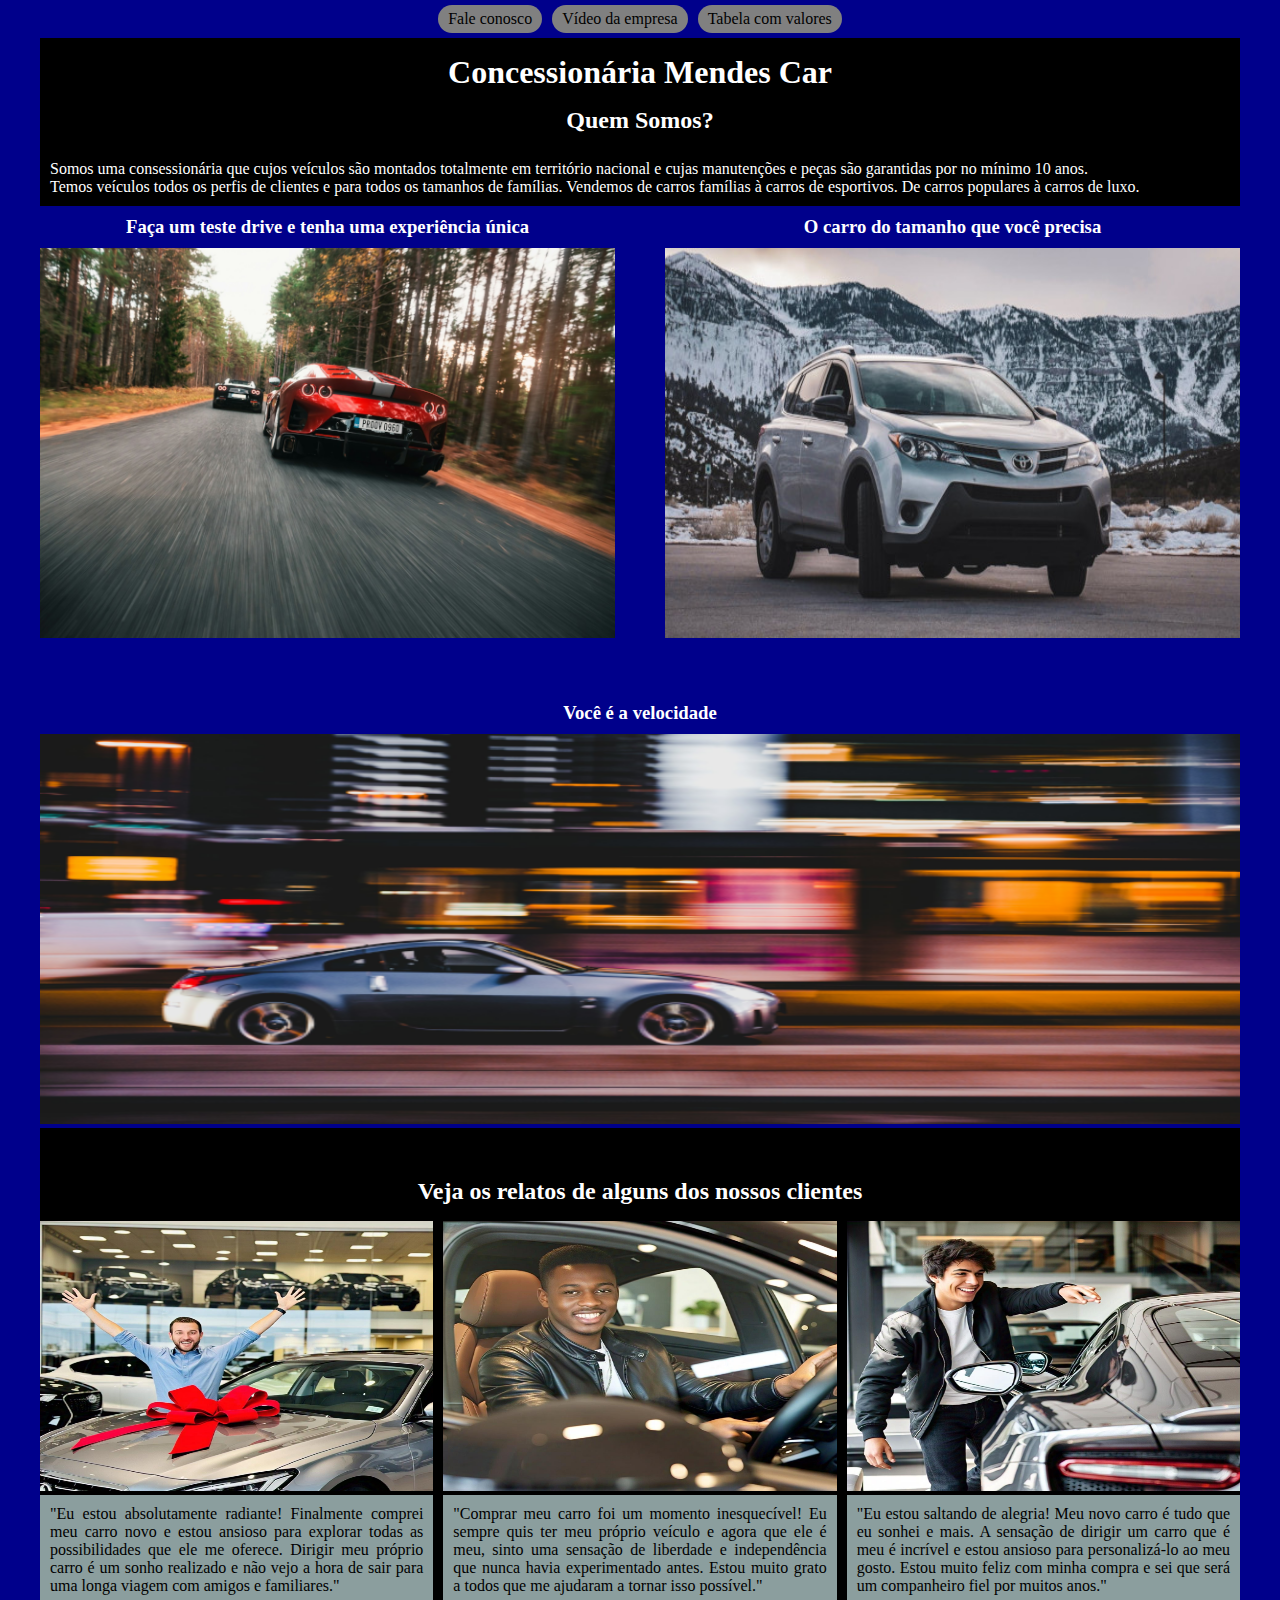
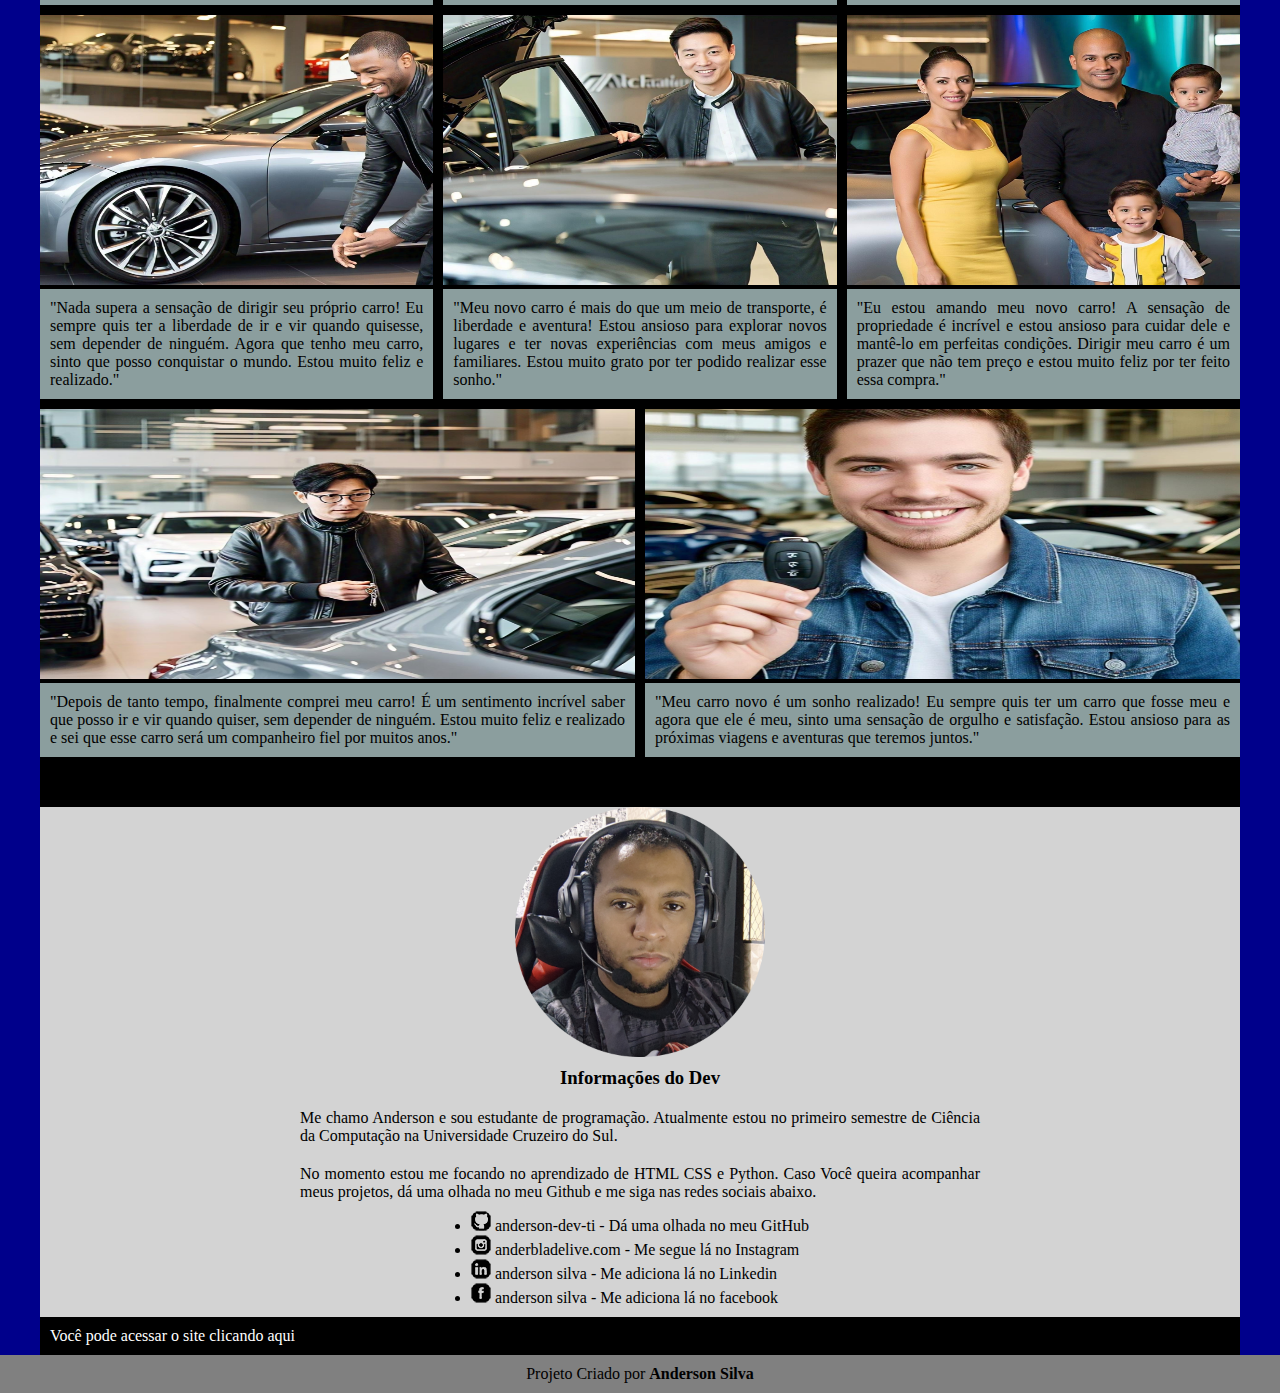
<file: index.html>
<!DOCTYPE html>
<html lang="pt-br">
<head>
    <meta charset="UTF-8">
    <meta name="viewport" content="width=device-width, initial-scale=1.0">
    <title>Concessionária manco</title>
    <link rel="stylesheet" href="style.css">
</head>
<!--ESSA PÁGINA CONTA COM CNN EXTERNO. OBSERVE A LINHA 5-->
<body>
    <header>
        <nav>
            <ul>
                <li><a href="fale_conosco.html" rel="next">Fale conosco</a></li>
                <li><a href="video.html">Vídeo da empresa</a></li>
                <li><a href="tabela.html">Tabela com valores</a></li>
            </ul>
        </nav>
    </header>
    <main>
        <h1>Concessionária Mendes Car</h1>
        <h2>Quem Somos?</h2>
        <p>Somos uma consessionária que cujos veículos são montados totalmente em território nacional e cujas manutenções e peças são garantidas por no mínimo 10 anos. <br> Temos veículos todos os perfis de clientes e para todos os tamanhos de famílias. Vendemos de carros famílias à carros de esportivos. De carros populares à carros de luxo.</p>
        
        <div class="container_de_imagens">
            <div class="card">
                <h3>Faça um teste drive e tenha uma experiência única</h3>
                <img src="imagens/sport_car_600px.png" alt="Carro esportivo">
            </div>
            <div class="card">
                <h3>O carro do tamanho que você precisa</h3>
                <img src="imagens/carro_de_familia_600px.jpg" alt="Carro esportivo">
            </div>
            <div class="card">
                <h3>Você é a velocidade</h3>
                <img src="imagens/velocidade_600px.png" alt="carro veloz">
            </div>
        </div>
        <h2>Veja os relatos de alguns dos nossos clientes</h2>
        <div class="container_clientes">
            <div class="card_cliente">
                <img src="imagens_clientes/13.jpg" alt="">
                <p>"Eu estou absolutamente radiante! Finalmente comprei meu carro novo e estou ansioso para explorar todas as possibilidades que ele me oferece. Dirigir meu próprio carro é um sonho realizado e não vejo a hora de sair para uma longa viagem com amigos e familiares."</p>
            </div>
            <div class="card_cliente">
                <img src="imagens_clientes/12.jpg" alt="">
                <p>"Comprar meu carro foi um momento inesquecível! Eu sempre quis ter meu próprio veículo e agora que ele é meu, sinto uma sensação de liberdade e independência que nunca havia experimentado antes. Estou muito grato a todos que me ajudaram a tornar isso possível."</p>
            </div>
            <div class="card_cliente">
                <img src="imagens_clientes/11.jpg" alt="">
                <p>"Eu estou saltando de alegria! Meu novo carro é tudo que eu sonhei e mais. A sensação de dirigir um carro que é meu é incrível e estou ansioso para personalizá-lo ao meu gosto. Estou muito feliz com minha compra e sei que será um companheiro fiel por muitos anos."</p>
            </div>
            <div class="card_cliente">
                <img src="imagens_clientes/10.jpg" alt="">
                <p>"Nada supera a sensação de dirigir seu próprio carro! Eu sempre quis ter a liberdade de ir e vir quando quisesse, sem depender de ninguém. Agora que tenho meu carro, sinto que posso conquistar o mundo. Estou muito feliz e realizado."</p>
            </div>
            <div class="card_cliente">
                <img src="imagens_clientes/09.jpg" alt="">
                <p>"Meu novo carro é mais do que um meio de transporte, é liberdade e aventura! Estou ansioso para explorar novos lugares e ter novas experiências com meus amigos e familiares. Estou muito grato por ter podido realizar esse sonho."</p>
            </div>
            <div class="card_cliente">
                <img src="imagens_clientes/15.jpg" alt="">
                <p>"Eu estou amando meu novo carro! A sensação de propriedade é incrível e estou ansioso para cuidar dele e mantê-lo em perfeitas condições. Dirigir meu carro é um prazer que não tem preço e estou muito feliz por ter feito essa compra."</p>
            </div>
            <div class="card_cliente">
                <img src="imagens_clientes/06.jpg" alt="">
                <p>"Depois de tanto tempo, finalmente comprei meu carro! É um sentimento incrível saber que posso ir e vir quando quiser, sem depender de ninguém. Estou muito feliz e realizado e sei que esse carro será um companheiro fiel por muitos anos."</p>
            </div>
            <div class="card_cliente">
                <img src="imagens_clientes/03.jpg" alt="">
                <p>"Meu carro novo é um sonho realizado! Eu sempre quis ter um carro que fosse meu e agora que ele é meu, sinto uma sensação de orgulho e satisfação. Estou ansioso para as próximas viagens e aventuras que teremos juntos."</p>
            </div>
        </div>
        <article>
            <div>
                <img src="imagens_dev_do_site/minha_imagem_750.png" alt="">
                <h3>Informações do Dev</h3>
                <p>Me chamo Anderson e sou estudante de programação. Atualmente estou no primeiro semestre de Ciência da Computação na Universidade Cruzeiro do Sul.</p>
                <p>No momento estou me focando no aprendizado de HTML CSS e Python. Caso Você queira acompanhar meus projetos, dá uma olhada no meu Github e me siga nas redes sociais abaixo.</p>
                <ul>
                    <li>
                        <img src="imagens_dev_do_site/icone-github.png" alt="Ícone Github"> <a href="https://github.com/Anderson-dev-ti" target="_blank" rel="external">anderson-dev-ti</a> - Dá uma olhada no meu GitHub
                    </li>
                    <li>
                        <img src="imagens_dev_do_site/icone-instagram.png" alt="logo instagram"> <a href="https://www.instagram.com/anderbladelivecom/" target="_blank" rel="external">anderbladelive.com</a> - Me segue lá no Instagram
                    </li>
                    <li>
                        <img src="imagens_dev_do_site/icone-linkedin.png" alt="logo linkedin"> <a href="https://www.linkedin.com/in/anderson-silva-souza-de-farias-14832b22b/" target="_blank" rel="external">anderson silva</a> -  Me adiciona lá no Linkedin
                    </li>
                    <li>
                        <img src="imagens_dev_do_site/icone-facebook.png" alt="logo facebook"> <a href="https://www.facebook.com/profile.php?id=100003086443917" target="_blank" rel="external">anderson silva</a> - Me adiciona lá no facebook
                    </li>
                </ul>
            </div>
        </article>
        <p class="link">Você pode acessar o site clicando <a href="https://anderson-dev-ti.github.io/Proieto-Concessionaria/" target="_blank" rel="external">aqui</a></p>
    </main>

    <footer>
        <p>Projeto Criado por <span><a href="https://github.com/Anderson-dev-ti" target="_blank" rel="external">Anderson Silva</a></span></p>
    </footer>

</body>
</html>
</file>
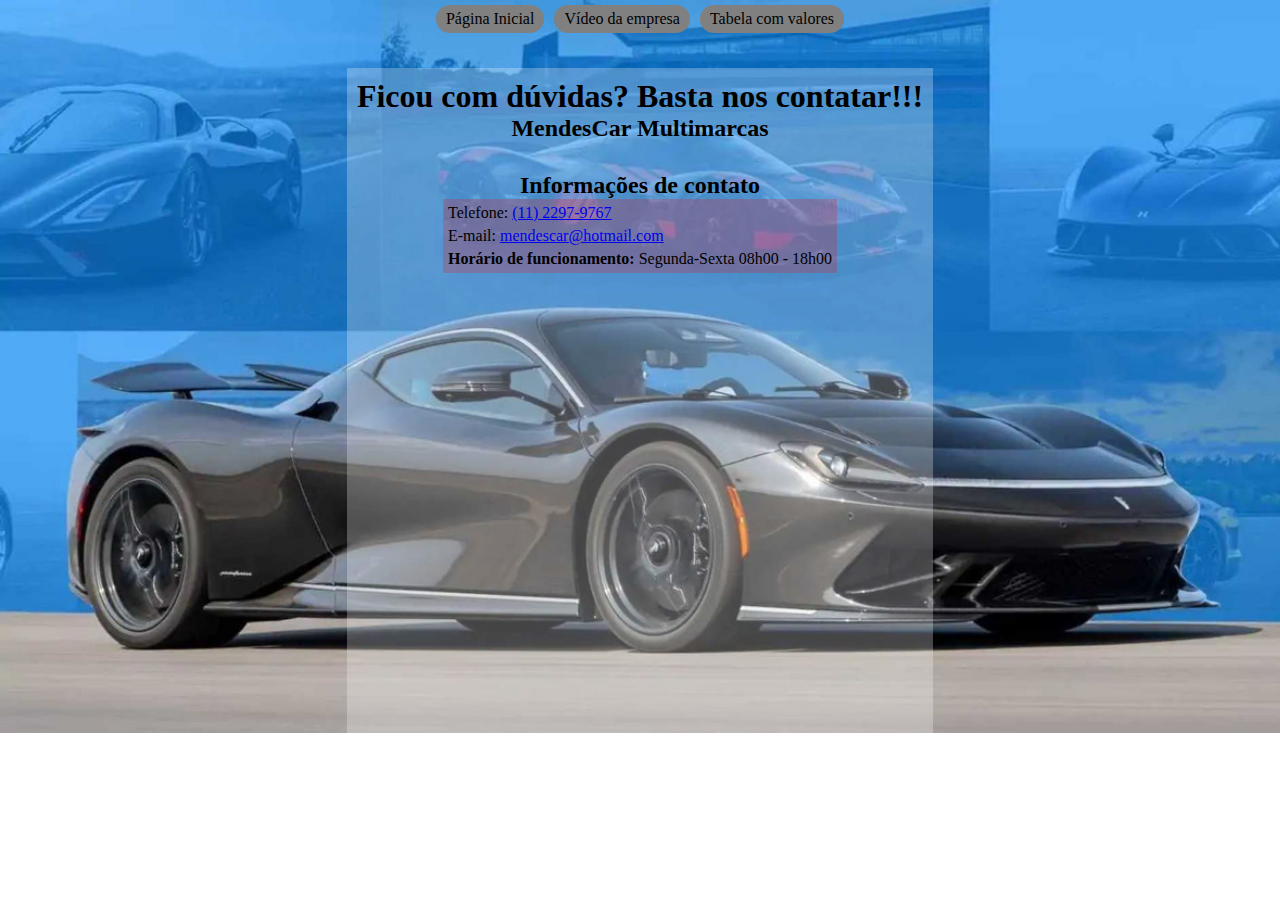
<file: fale_conosco.html>
<!DOCTYPE html>
<html lang="pt_br">
<head>
    <meta charset="UTF-8">
    <meta name="viewport" content="width=device-width, initial-scale=1.0">
    <title>Fale Conosco</title>

    <!--ESSA PÁGINA CONTA COM CNN INTERNO-->

    <style>

        * {
            margin: 0px;
            padding: 0px;
            box-sizing: border-box;
        }

        header {
            padding: 5px;
        }

        header ul {
            display: flex;
            gap: 10px;
            list-style-type: none;
        }

        header li {
            background-color: gray;
            padding: 5px 10px;
            border-radius: 50px;
        }

        header li:hover {
            background-color: white;
        }

        header a {
            color: black;
            text-decoration: none;
        }

        body {
            display: flex;
            flex-direction: column;
            align-items: center;
            flex-direction: column;
            background-image: url('imagens/fastest-cars-in-the-world_1200px.jpg');
            background-repeat: no-repeat;
            background-size: cover;
        }

        main {
            color: black;
            padding: 10px;
            background-color: rgba(255, 255, 255, 0.266);
            margin-top: 30px;
        }

        main h1, main h2 {
            text-align: center;
        }

        main .contato {
            margin-top: 30px;
            display: flex;
            flex-direction: column;
            align-items: center;
            justify-content: center;
        }

        main p {
            margin: 5px;
        }

        main span {
            font-weight: bold;
        }

        main div.contato ul {
            background-color: rgba(255, 0, 0, 0.207);    
        }

        ul li {
            list-style-type: none;
        }
    </style>
</head>
<body>
    <header>
        <nav>
            <ul>
                <li><a href="index.html" rel="next">Página Inicial</a></li>
                <li><a href="video.html">Vídeo da empresa</a></li>
                <li><a href="tabela.html">Tabela com valores</a></li>
            </ul>
        </nav>
    </header>
    <main>
        <h1>Ficou com dúvidas? Basta nos contatar!!!</h1>
        <h2>MendesCar Multimarcas</h2>

        <div class="contato">
            <h2>Informações de contato</h2>
            <ul>
                <li>
                    <p>Telefone: <a href="tel:+112297-9767">(11) 2297-9767</a></p>
                </li>
                <li>
                    <p>E-mail: <a href="mailto:mendescar@hotmail.com">mendescar@hotmail.com</a></p>
                </li>
                <li>
                    <p><span>Horário de funcionamento: </span>Segunda-Sexta 08h00 - 18h00</p>
                </li>
            </ul>
            <iframe src="https://www.google.com/maps/embed?pb=!1m18!1m12!1m3!1d3501.881560884449!2d-46.45163808921099!3d-23.492586858980697!2m3!1f0!2f0!3f0!3m2!1i1024!2i768!4f13.1!3m3!1m2!1s0x94ce6116bd3a2935%3A0x2099a5eb68453ad1!2sMendesCar%20Multimarcas!5e1!3m2!1spt-BR!2sbr!4v1745434644899!5m2!1spt-BR!2sbr" width="400px" height="450" style="border:0;" allowfullscreen="" loading="lazy" referrerpolicy="no-referrer-when-downgrade"></iframe>
        </div>
    </main>    
</body>
</html>
</file>
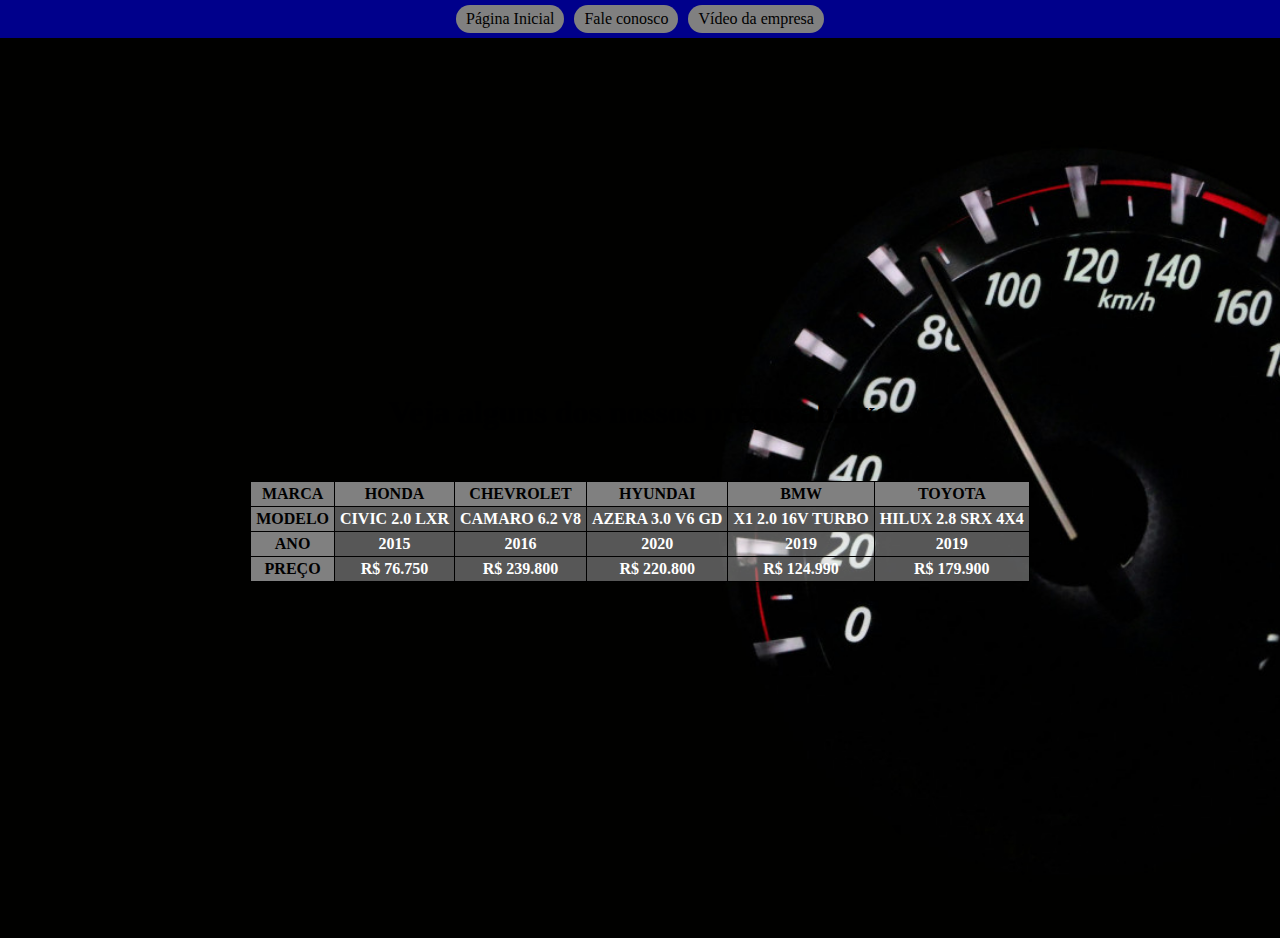
<file: tabela.html>
<!DOCTYPE html>
<html lang="pt-br">
<head>
    <meta charset="UTF-8">
    <meta name="viewport" content="width=device-width, initial-scale=1.0">
    <link rel="stylesheet" href="style_pag4.css">
    <title>Tabela</title>
</head>
<body>
    <header>
        <nav>
            <ul>
                <li><a href="index.html" rel="next">Página Inicial</a></li>
                <li><a href="fale_conosco.html" rel="next">Fale conosco</a></li>
                <li><a href="video.html">Vídeo da empresa</a></li>
            </ul>
        </nav>
    </header>
    <main>
        <h1>Veja alguns dos nossos preços abaixo</h1>
        <table>
            <tr>
                <th>MARCA</th>
                <th>HONDA</th>
                <th>CHEVROLET</th>
                <th>HYUNDAI</th>
                <th>BMW</th>
                <th>TOYOTA</th>
            </tr>
            <tr>
                <th>MODELO</th>
                <td>CIVIC 2.0 LXR</td>
                <td>CAMARO 6.2 V8</td>
                <td>AZERA 3.0 V6 GD</td>
                <td>X1 2.0 16V TURBO</td>
                <td>HILUX 2.8 SRX 4X4</td>
            </tr>
            <tr>
                <th>ANO</th>
                <td>2015</td>
                <td>2016</td>
                <td>2020</td>
                <td>2019</td>
                <td>2019</td>
            </tr>
            <tr>
                <th>PREÇO</th>
                <td>R$ 76.750</td>
                <td>R$ 239.800</td>
                <td>R$ 220.800</td>
                <td>R$ 124.990</td>
                <td>R$ 179.900</td>
            </tr>
        </table>
    </main>
</body>
</html>
</file>
<file: style.css>
@charset "UTF-8";

* {
    margin: 0px;
    padding: 0px;
    box-sizing: border-box;
}
header {
    padding: 5px;
}
header ul {
    display: flex;
    gap: 10px;
    list-style-type: none;
}
header li {
    background-color: gray;
    padding: 5px 10px;
    border-radius: 50px;
}
header li:hover {
    background-color: white;
}
header a {
    color: black;
    text-decoration: none;
}
body {
    display: flex;
    flex-direction: column;
    align-items: center;
    flex-direction: column;
    background-color: darkblue;
}
main {
    background-color: black;
    color: white;
    max-width: 1200px;
}
h3 {
    text-align: center;
    padding: 10px;
}
h1, h2 {
    margin: 16px;
    text-align: center;
}
p {
    text-align: justify;
    padding: 10px;
}
.container_de_imagens {
    display: flex;
    background-color: darkblue;
    gap: 50px;
    justify-content: space-around;
    flex-wrap: wrap;
    margin-bottom: 50px;    
}
.container_de_imagens .card {
    width: 385px;
    flex-grow: 1;
}
.container_de_imagens .card img {
    width: 100%;
    height: 390px;
}
.container_clientes {
    display: flex;
    gap: 10px;
    justify-content: space-around;
    flex-wrap: wrap;
    margin-bottom: 50px;
    color: black;  
}
.container_clientes .card_cliente {
    width: 360px;
    flex-grow: 1;
}
.container_clientes .card_cliente img {
    width: 100%;
    flex-grow: 1;
    height: 270px;
}
.container_clientes .card_cliente p {
    background-color: rgba(224, 255, 255, 0.621);
    width: 100%;
}
article {
    max-width: 100%;
    background-color: lightgray;
}
article div {
    margin: 0px auto 0px auto;;
    display: flex;
    align-items: center;
    flex-direction: column;
    color: black;
    background-color: lightgray;
    max-width: 700px;
    padding-bottom: 10px;
}
article > div > img {
    width: 250px;
}
article a {
    color: black;
    text-decoration: none;    
}
article div li a:hover {
    color: red;
}
footer {
    background-color: gray;
    color: white;
    width: 100%;
}
footer p {
    color: black;
    text-decoration: none;
    text-align: center;
}

footer p a {
    color: black;
    font-weight: bold;
    text-decoration: none;
    text-align: center;
}
footer:hover p a {
    color: white;
}

p.link a {
    color: white;
    text-decoration: none;
}

p.link a:hover {
    color: red;
    font-weight: bold;
}
</file>
<file: style_pag4.css>
@charset "UTF-8";

* {
    margin: 0px;
    padding: 0px;
    box-sizing: border-box;
}
header {
    padding: 5px;
    background-color: darkblue;
    display: flex;
    align-items: center;
    justify-content: center;
    width: 100%;
}
header ul {
    display: flex;
    gap: 10px;
    list-style-type: none;
}
header li {
    background-color: gray;
    padding: 5px 10px;
    border-radius: 50px;
}
header li:hover {
    background-color: white;
}
header a {
    color: black;
    text-decoration: none;
}
body {
    display: flex;
    flex-direction: column;
    align-items: center;
    flex-direction: column;
    background-image: url('imagens/page_4.jpg');
    background-repeat: no-repeat;
    background-size: cover;
}

main {
    display: flex;
    flex-direction: column;
    align-items: center;
    justify-content: center;
    height: 100vh;
}
table {
    margin-top: 50px;
    background-color: rgba(255, 255, 255, 0.343);
}
th {
    background-color: gray;
    color: black;
}
table, tr, td, th {
    border-collapse: collapse;
    border: 1px solid black;
    text-align: center;
}
table th, table td {
    padding: 3px 5px;
}
td {
    font-weight: bold;
    color: white;
}
</file>
